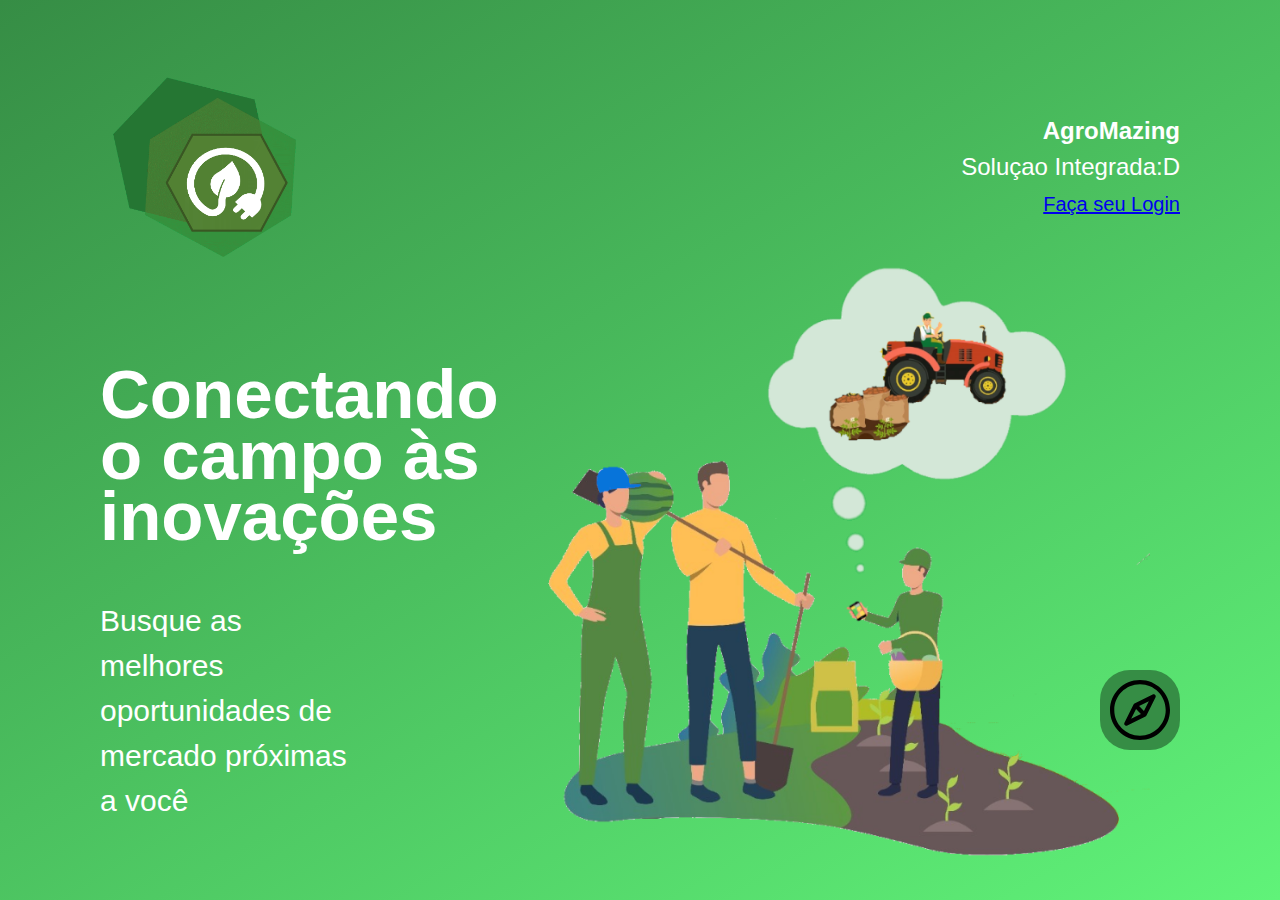
<file: src/views/index.html>
<!DOCTYPE html>
<html lang="en">
<head>
    <meta charset="UTF-8">
    <meta name="viewport" content="width=device-width, initial-scale=1.0">
    <title>AgroMazing</title>

    <link rel="stylesheet" href="../../Public/css/main.css">
    <link rel="stylesheet" href="../../Public/css/animation.css">
    <link rel="stylesheet" href="../../Public/css/page-landing.css">
    <link rel="icon" href="../../Public/assets/agromazing-icon.jpeg">

</head>

<body>
    <div id="page-landing">
        <div id="container">
            <header>
                <img 
                class="animate-up"
                id="logo"
                src="../../Public/assets/LOGO-SEM-NOME-2.png" 
                alt="CompassLogo">

                <div class="animate-up location">
                    <strong>AgroMazing</strong>
                    <p>Soluçao Integrada:D</p>
                    <a href="../../src/views/login.html">Faça seu Login</a>
                </div>
            </header>
            <main>
                <h1 class="animate-up " >Conectando o campo às inovações</h1>
                <section class="visit">
                    <p class="animate-up ">Busque as melhores oportunidades de mercado próximas a você</p>
                    <a
                    class="animate-up "
                     href="../views/services.html">
                        <img src="../../Public/assets/compass.svg" alt="Ir para">
                    </a>
                </section>

            </main>
        </div>
    </div>
    
</body>
</html>
</file>
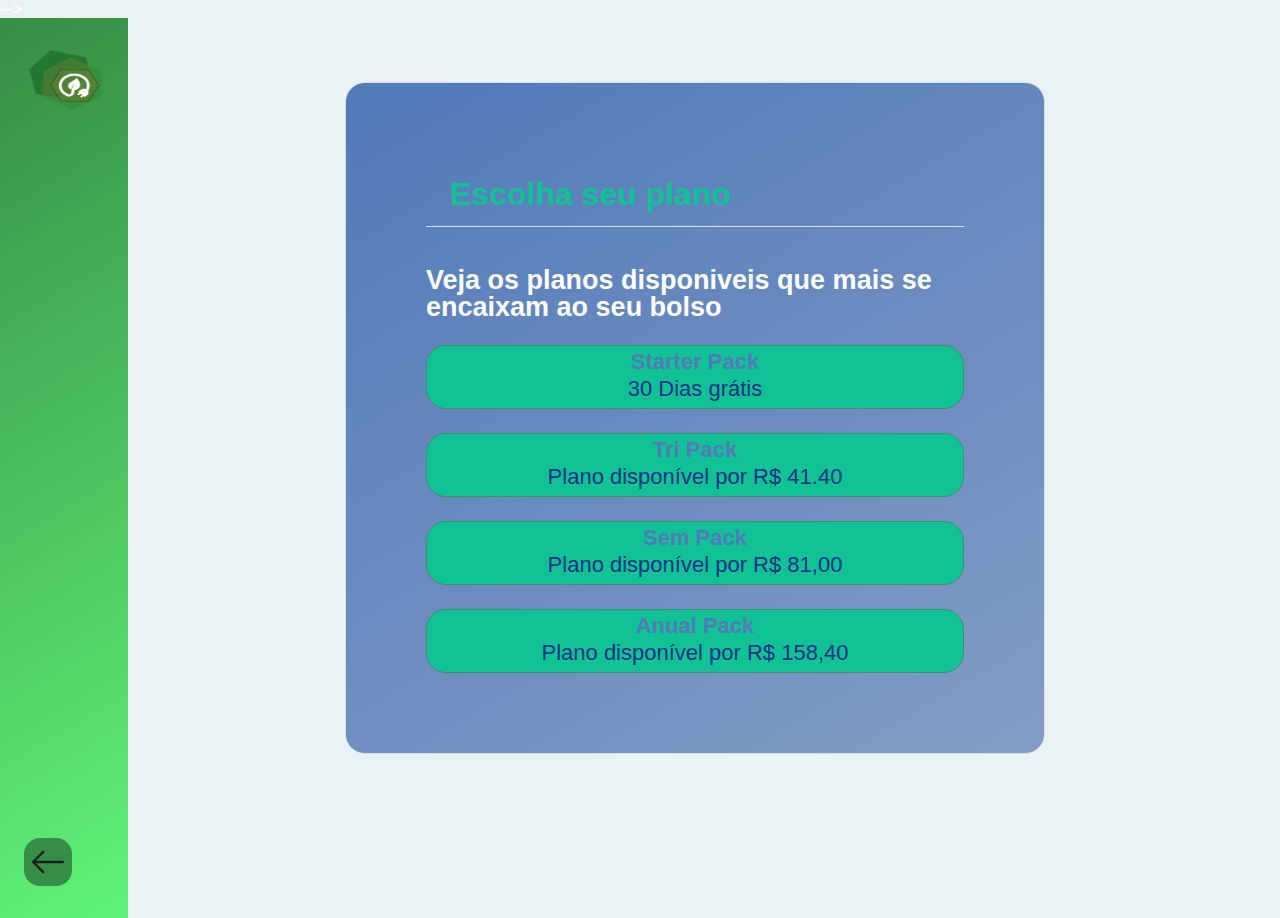
<file: src/views/business.html>
<!DOCTYPE html>
<html lang="en">

<head>
    <meta charset="UTF-8">
    <meta name="viewport" content="width=device-width, initial-scale=1.0">
    <title>Cadastre seu serviço |AgroMazing</title>

    <!-- Mapa
    <link rel="stylesheet" href="https://unpkg.com/leaflet@1.7.1/dist/leaflet.css"
        integrity="sha512-xodZBNTC5n17Xt2atTPuE1HxjVMSvLVW9ocqUKLsCC5CXdbqCmblAshOMAS6/keqq/sMZMZ19scR4PsZChSR7A=="
        crossorigin="" />

    <!-- Make sure you put this AFTER Leaflet's CSS -->
    <!-- <script src="https://unpkg.com/leaflet@1.7.1/dist/leaflet.js"
        integrity="sha512-XQoYMqMTK8LvdxXYG3nZ448hOEQiglfqkJs1NOQV44cWnUrBc8PkAOcXy20w0vlaXaVUearIOBhiXZ5V3ynxwA=="
        crossorigin=""></script> --> -->

    <link rel="stylesheet" href="../../Public/css/main.css">
    <link rel="stylesheet" href="../../Public/css/animation.css">
    <link rel="stylesheet" href="../../Public/css/business.css">
    <link rel="stylesheet" href="../../Public/css/sidebar.css">
    <!-- <link rel="stylesheet" href="../../Public/css/map.css"> -->
    <!-- <link rel="stylesheet" href="../../Public/css/forms.css"> -->

    <link rel="icon" href="../../Public/assets/agromazing-icon.jpeg">

</head>

<body>
    <div id="page-business">
        <aside class="animate-right sidebar">
            <img src="../../Public/assets/LOGO-SEM-NOME-2.png" alt="Logo">
            <footer>
                <button onclick="history.back()">
                    <img src="../../Public/assets/seta-fina2.svg" alt="Voltar">
                </button>
            </footer>
        </aside>
        <main class="animate-appear with-sidebar">
            <div class="business-card">
                <fieldset>
                    <legend>Escolha seu plano</legend>
                    <div class="cards">
                        <h2>Veja os planos disponiveis que mais se encaixam ao seu bolso</h2>
                        
                        <a href="../../src/views/create-service.html">
                            <h1>Starter Pack</h1>
                            <p>30 Dias grátis</p>
                        </a>
                        <a href="../../src/views/create-service.html">
                            <h1>Tri Pack</h1>
                            <p>Plano disponível por R$ 41.40</p>
                        </a>
                        <a href="../../src/views/create-service.html">
                            <h1>Sem Pack</h1>
                            <p>Plano disponível por R$ 81,00</p>
                        </a>
                        <a href="../../src/views/create-service.html">
                            <h1>Anual Pack</h1>
                            <p>Plano disponível por R$ 158,40</p>
                        </a>

                    </div>
                </fieldset>
            </div>
        </main>
        
    </div>
    <!-- <script src="../page-create-service.js"></script> -->
</body>

</html>
</file>
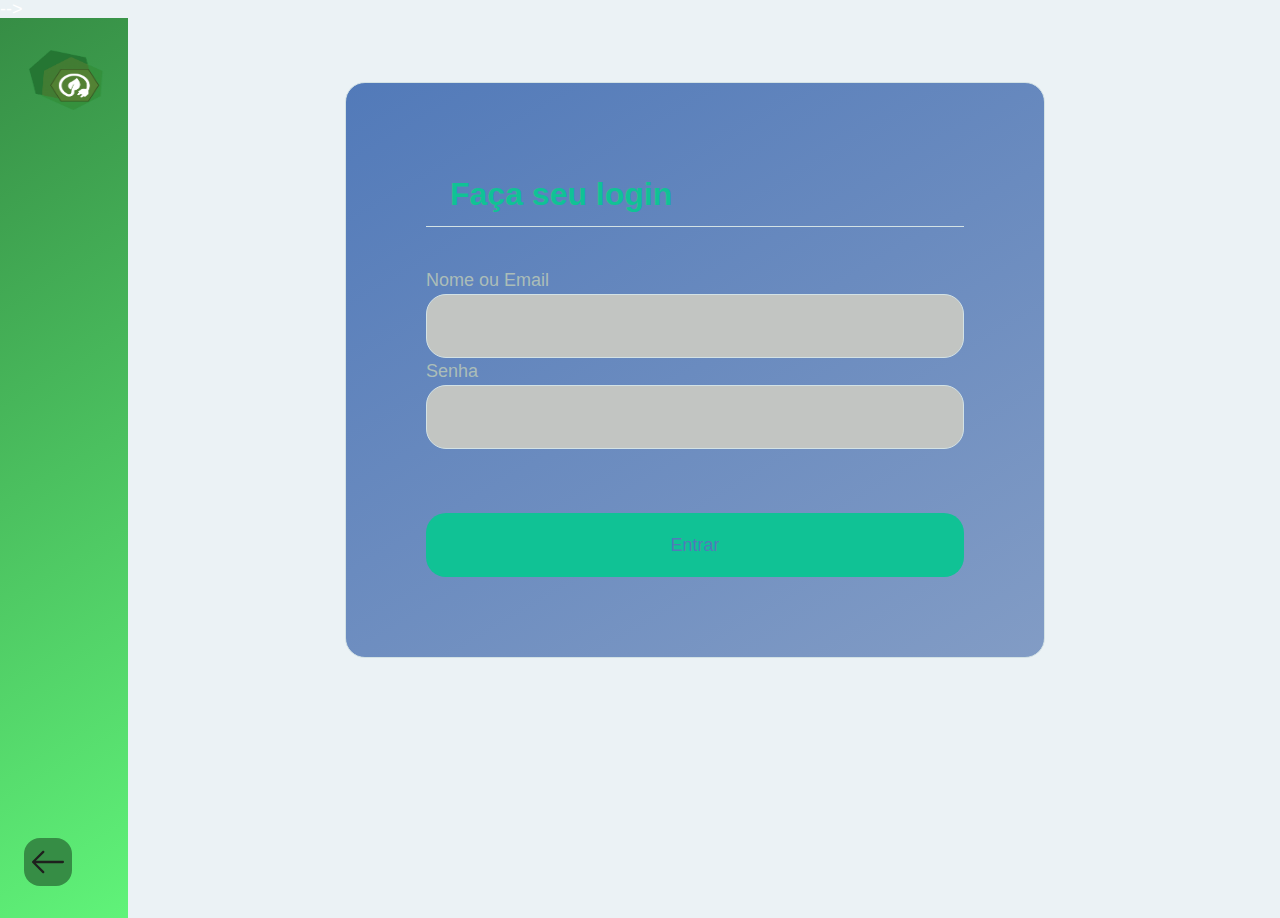
<file: src/views/login.html>
<!DOCTYPE html>
<html lang="en">

<head>
    <meta charset="UTF-8">
    <meta name="viewport" content="width=device-width, initial-scale=1.0">
    <title>Cadastre seu serviço |AgroMazing</title>

    <!-- Mapa
    <link rel="stylesheet" href="https://unpkg.com/leaflet@1.7.1/dist/leaflet.css"
        integrity="sha512-xodZBNTC5n17Xt2atTPuE1HxjVMSvLVW9ocqUKLsCC5CXdbqCmblAshOMAS6/keqq/sMZMZ19scR4PsZChSR7A=="
        crossorigin="" />

    <!-- Make sure you put this AFTER Leaflet's CSS -->
    <!-- <script src="https://unpkg.com/leaflet@1.7.1/dist/leaflet.js"
        integrity="sha512-XQoYMqMTK8LvdxXYG3nZ448hOEQiglfqkJs1NOQV44cWnUrBc8PkAOcXy20w0vlaXaVUearIOBhiXZ5V3ynxwA=="
        crossorigin=""></script> --> -->

    <link rel="stylesheet" href="../../Public/css/main.css">
    <link rel="stylesheet" href="../../Public/css/animation.css">
    <link rel="stylesheet" href="../../Public/css/login.css">
    <link rel="stylesheet" href="../../Public/css/sidebar.css">
    <!-- <link rel="stylesheet" href="../../Public/css/map.css"> -->
    <!-- <link rel="stylesheet" href="../../Public/css/forms.css"> -->

    <link rel="icon" href="../../Public/assets/agromazing-icon.jpeg">

</head>

<body>
    <div id="page-login">
        <aside class="animate-right sidebar">
            <img src="../../Public/assets/LOGO-SEM-NOME-2.png" alt="Logo">
            <footer>
                <button onclick="history.back()">
                    <img src="../../Public/assets/seta-fina2.svg" alt="Voltar">
                </button>
            </footer>
        </aside>
        <main class="animate-appear with-sidebar">
            <div class="login-card">
                <fieldset>
                    <legend>Faça seu login</legend>
                    
                        
                        <div class="input-block">
                            <label for="about">Nome ou Email</label>
                            <input id="name" name="name" type="text" required>
                        </div>
                        <div class="input-block">
                            <label for="about">Senha</label>
                            <input id="password" name="password" type="password" required>
                        </div>

                        <a href="../../src/views/user-login.html" type="button">Entrar</a>
                        
                   
                </fieldset>
            </div>
        </main>
        
    </div>
    <!-- <script src="../page-create-service.js"></script> -->
</body>

</html>
</file>
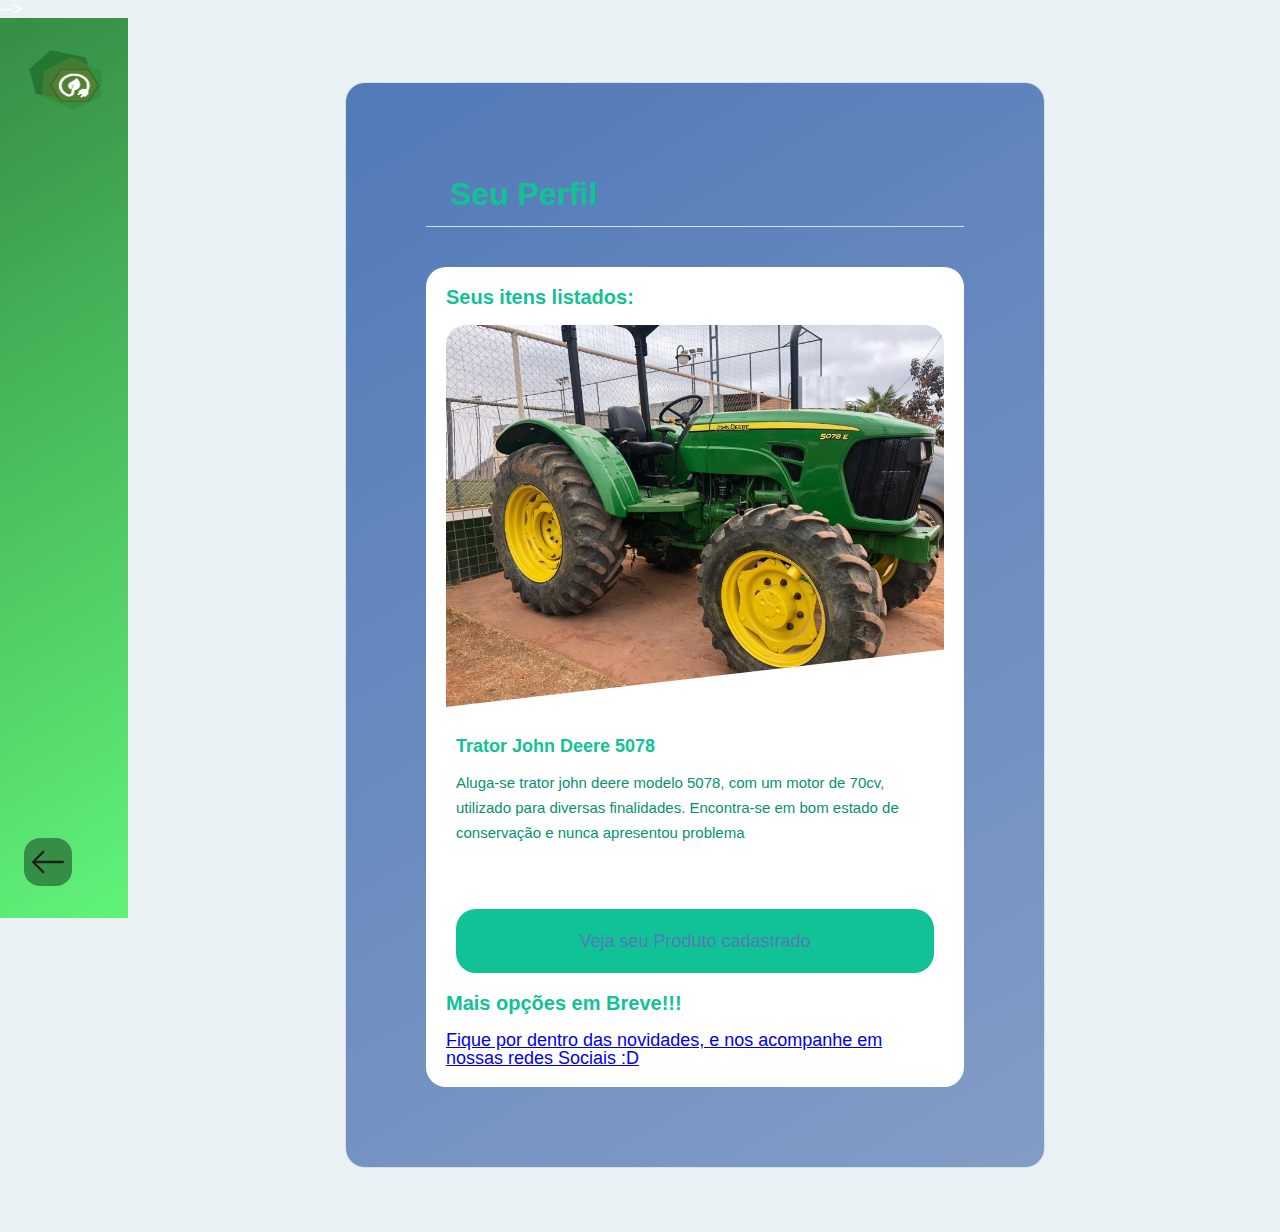
<file: src/views/user-login.html>
<!DOCTYPE html>
<html lang="en">

<head>
    <meta charset="UTF-8">
    <meta name="viewport" content="width=device-width, initial-scale=1.0">
    <title>Cadastre seu serviço |AgroMazing</title>

    <!-- Mapa
    <link rel="stylesheet" href="https://unpkg.com/leaflet@1.7.1/dist/leaflet.css"
        integrity="sha512-xodZBNTC5n17Xt2atTPuE1HxjVMSvLVW9ocqUKLsCC5CXdbqCmblAshOMAS6/keqq/sMZMZ19scR4PsZChSR7A=="
        crossorigin="" />

    <!-- Make sure you put this AFTER Leaflet's CSS -->
    <!-- <script src="https://unpkg.com/leaflet@1.7.1/dist/leaflet.js"
        integrity="sha512-XQoYMqMTK8LvdxXYG3nZ448hOEQiglfqkJs1NOQV44cWnUrBc8PkAOcXy20w0vlaXaVUearIOBhiXZ5V3ynxwA=="
        crossorigin=""></script> --> -->

    <link rel="stylesheet" href="../../Public/css/main.css">
    <link rel="stylesheet" href="../../Public/css/animation.css">
    <link rel="stylesheet" href="../../Public/css/user-login.css">
    <link rel="stylesheet" href="../../Public/css/sidebar.css">
    <!-- <link rel="stylesheet" href="../../Public/css/map.css"> -->
    <!-- <link rel="stylesheet" href="../../Public/css/forms.css"> -->

    <link rel="icon" href="../../Public/assets/agromazing-icon.jpeg">

</head>

<body>
    <div id="page-user-login">
        <aside class="animate-right sidebar">
            <img src="../../Public/assets/LOGO-SEM-NOME-2.png" alt="Logo">
            <footer>
                <button onclick="history.back()">
                    <img src="../../Public/assets/seta-fina2.svg" alt="Voltar">
                </button>
            </footer>
        </aside>
        <main class="animate-appear with-sidebar">
            <div class="login-card">
                <fieldset>
                    <legend>Seu Perfil</legend>
                    <div class="cards">
                        <h3>Seus itens listados: </h3>
                        <div class="card">
                            <div class="container">
                                <img src="../../Public/assets/jd1.jpg" alt="Trator">
                            </div>
                            <div class="details">
                                <h1>Trator John Deere 5078</h1>
                                <p>Aluga-se trator john deere modelo 5078, com um motor de 70cv, utilizado para diversas finalidades. Encontra-se em bom estado de conservação e nunca apresentou problema</p>
                                <a href="../views/service.html" type="button" >Veja seu Produto cadastrado</a> 
                            </div>
                            <h3>Mais opções em Breve!!!</h3>
                            <a href="https://linktr.ee/AgroMazing">Fique por dentro das novidades, e nos acompanhe em nossas redes Sociais :D</a>
                        </div>
                    </div>
                    <!-- <div class="blog-post">
                        <div class="blog-post-img">
                            <img src="../../Public/assets/jd1.jpg" alt="Seu trator">
                        </div>
                        <div class="blog-post-info">
                            <h1 class="blog-post-title">Trator John Deere 5078</h1>
                            <P class="blog-post-text">Aluga-se trator john deere modelo 5078, com um motor de 70cv, utilizado para diversas finalidades. Encontra-se em bom estado de conservação e nunca apresentou problema</P>
                            <a href="../views/service.html" class="blog-post-a" >Veja seu Produto cadastrado</a> -->
                        </div>
                    </div>  
                </fieldset>
            </div>
        </main>
        
    </div>
    <!-- <script src="../page-create-service.js"></script> -->
</body>

</html>
</file>
<file: Public/css/main.css>
* {
    margin: 0;
    padding: 0;
    box-sizing: border-box;
    
}
body {
    height: 100vh;
    color: #ffff;
    background: #ebf2f5;
}
:root {
    font-size: 62.5%;
}
body, input, button, textarea {
    font: 400 1.8rem/1 "Helvetica", sans-serif;
}
</file>
<file: Public/css/animation.css>
@keyframes up {
    from {
        opacity: 0;
        transform: translateY(16px);
    }
    to {
        opacity: 1;
        transform: translateY(0);
    }
}
@keyframes right{
    from {
        transform: translateX(-100%);
    }
    to{
        transform: translateX(0);
    }
}
@keyframes appear{
    from {
        opacity: 0;
    }
    to{
        opacity: 1;
    }
}

.animate-up {
    animation-name: up;
    animation-duration: 300ms;
    animation-fill-mode: backwards;
}
.animate-right {
    animation-name: right;
    animation-duration: 300ms;
}
.animate-appear {
    animation-name: appear;
    animation-duration: 400ms;
    animation-fill-mode: backwards;
}
</file>
<file: Public/css/page-landing.css>
#page-landing {
    background: linear-gradient(329.54deg, rgb(96, 243, 121) 0%, rgb(54, 141, 69)100%);
    text-align: center;
    min-height: 100%;
    display: flex;

}
#container {
    margin: auto;
    width: min(90%, 112rem);
}
#logo {
    width: 20rem;
    height: 18rem;
    
}
.location, h1, .visit p {
    height: 14vh;
}
main h1 {
    font-size: clamp(4rem, 8vw, 8.4rem);

}
.visit a img {
    width: 6rem;
    flex: none;
}
.visit a {
    width: 8rem;
    height: 8rem;
    background:  rgb(54, 141, 69);

    border: none;
    border-radius: 3rem;

    display: flex;
    align-items: center;
    justify-content: center;

    margin: 0 auto;
    
}

@media (min-width: 760px) {
    #container {
        padding: 5rem 2rem;
        background: url(../../Public/assets/display3.png) no-repeat 90% bottom;
        background-size: clamp(50rem, 60vw, 62rem );
        
    }
    header {
      display: flex;  
      align-items: center;
      justify-content: space-between;
      
    }
    header a {
        font-size: 20px;
    }
    .location, h1, .visit p{
        height: initial;
        text-align: initial;
    }
    .location{
        font-size: 2.4rem;
        line-height: 1.5;
        text-align: right;
    }
    main h1 {
        font-weight: bold;
        font-size: 69px;
        line-height: .88;
        margin: clamp(10%, 11vh, 12%) 0 5rem;
        width:  min(380px, 100%);

    }
    .visit {
        display: flex;
        align-items: center;
        justify-content: space-between;

    }
    .visit p {
        font-size: 3.0rem;
        line-height:1.5;
        width: clamp(20rem, 20vw, 30rem)
    }
    .visit a {
        margin: initial;
    }


}
</file>
<file: Public/css/business.css>
#page-business{ 
    display: flex;
    min-height: 100vh;
}
main {
    flex: 1;
}
.business-card {
    width: 700px;
    margin: 6.4rem auto;
    background:linear-gradient(329.54deg, rgb(130, 156, 197) 0%, rgb(82, 122, 185)100%);
    border: 1px solid #d3e2e5;
    border-radius: 2rem;
    overflow: hidden;
    padding: 8rem;
}

fieldset {
    border: 0;
}
fieldset legend {
    width: 100%;
    font-size: 3.2rem;
    line-height: 1.5rem;

    color: rgb(16, 194, 149);
    font-weight: 700;

    border-bottom: 1px solid #d3e2e5;
    margin-bottom: 4rem;
    padding: 2.4rem;
}

.cards {
    display: flex;
    flex-direction: column;
    align-items: center;
    justify-content: space-between;
}
.cards a {
    border: 1px solid #3f8f67;
    width: 100%;
    background: rgb(16, 194, 149);
    height: 6.4rem;
    padding: 0 1.6rem;
    margin-top: 2.4rem;
    border-radius: 2rem;
    cursor: pointer;

    flex-direction: initial;
    text-decoration: none;

}
.cards a h1{
    line-height: 32px;
    font-size: 22px;
    color:  rgb(82, 122, 185);
    display: flex;
    justify-content: center;
    align-items: center;

}
.cards a p{
    font-size: 22px;
    color:  rgb(0, 51, 134);
    display: flex;
    justify-content: center;
    align-items: center;
    margin-bottom: 0;
}
</file>
<file: Public/css/sidebar.css>
aside.sidebar {
    position: fixed;
    height: 100%;
    padding: 32px 24px;

    background: linear-gradient(329.54deg, rgb(96, 243, 121) 0%, rgb(54, 141, 69)100%); ;
    display: flex;
    flex-direction: column;
    justify-content: space-between;
}
aside.sidebar img{
    width: 80px;
    height: 60px;
    flex-direction: column;
}


aside.sidebar footer button {
    width: 48px;
    height: 48px;
    border: 0;
    background: rgb(54, 141, 69);
    border-radius: 1.6rem;
    cursor: pointer;
    display: flex;
    align-items: inherit;
    justify-content: center;
}
aside.sidebar footer button img{
    width: 32px;
    /* position: inherit; */
    align-self: center;
    
}
.with-sidebar {
    padding-left: 110px;
}
</file>
<file: Public/css/map.css>
#mapid {
    width: 100%;
    height: 28rem;
}
.map-container {
    margin-top: 6.4rem;
    background: whitesmoke;
    border: 1px solid wheat;
    border-radius: 2rem;
}
.map-container footer {
    padding: 2rem;
    text-align: center;
}
.map-container footer a {
    color: rgb(16, 194, 149);
    text-decoration: none;
}
.map-container .leaflet-container {
    border-bottom: 1px solid wheat;
    border-radius: 2rem;
}
</file>
<file: Public/css/forms.css>
form {
    width: 700px;
    margin: 6.4rem auto;
    background: #ffff;
    border: 1px solid #d3e2e5;
    border-radius: 2rem;
    overflow: hidden;
    padding: 8rem;
}
fieldset {
    border: 0;
}
fieldset + fieldset {
    margin-top: 8rem;
}
fieldset legend {
    width: 100%;
    font-size: 3.2rem;
    line-height: 1.5rem;

    color: rgb(84, 163, 139);
    font-weight: 700;

    border-bottom: 1px solid #d3e2e5;
    margin-bottom: 4rem;
    padding: 2.4rem;
}
.input-block + .input-block{
    margin-top: 2.4rem;
}

.input-block label {
    color: rgb(16, 194, 149);
    margin-bottom: .8rem;
    line-height: 1.5;
}

.input-block input,
.input-block textarea {
    width: 100%;
    background: rgb(194, 197, 194);
    border: 1px solid #d3e2e5;
    border-radius: 2rem;

    color: teal;
    outline: none;
}

.input-block input {
    height: 6.4rem;
    padding: 0 1.6rem;
}
.input-block input:valid,
.input-block textarea:valid {
    border: 1px solid #a1e9c5;
}

.input-block textarea {
    height: clamp(12rem, 16rem, 24rem);
    resize: vertical;
    padding: 1.6rem;
    line-height: 2.8rem;
}
.input-block >button {
    border: 1px solid #3f8f67;
    width: 100%;
    background: rgb(16, 194, 149);
    height: 6.4rem;
    padding: 0 1.6rem;
    margin-top: 2.4rem;
    border-radius: 2rem;
    cursor: pointer;
}
.input-block button img {
    width: 40px;
    height: 40px;
    color: #ffff;
}

/* input .file-upload-button{
    ba
} */

.primary-button {
    margin-top: 6.4rem;
    width: 100%;
    height: 6.4rem;
    border: 0;
    cursor: pointer;
    background: rgb(16, 194, 149);
    border-radius: 2rem;
    color: #ffff;
    display: flex;
    align-items: center;
    justify-content: center;
}

.primary-button img {
    margin-right: 1.6rem;
}
</file>
<file: Public/css/login.css>
#page-login{ 
    display: flex;
    min-height: 100vh;
}
main {
    flex: 1;
}
.business-card {
    width: 700px;
    margin: 6.4rem auto;
    background:linear-gradient(329.54deg, rgb(130, 156, 197) 0%, rgb(82, 122, 185)100%);
    border: 1px solid #d3e2e5;
    border-radius: 2rem;
    overflow: hidden;
    padding: 8rem;
}

fieldset {
    border: 0;
}
fieldset legend {
    width: 100%;
    font-size: 3.2rem;
    line-height: 1.5rem;

    color: rgb(16, 194, 149);
    font-weight: 700;

    border-bottom: 1px solid #d3e2e5;
    margin-bottom: 4rem;
    padding: 2.4rem;
}
.login-card {
    width: 700px;
    margin: 6.4rem auto;
    background:linear-gradient(329.54deg, rgb(130, 156, 197) 0%, rgb(82, 122, 185)100%);
    border: 1px solid #d3e2e5;
    border-radius: 2rem;
    overflow: hidden;
    padding: 8rem;
}

fieldset {
    border: 0;
}
fieldset legend {
    width: 100%;
    font-size: 3.2rem;
    line-height: 1.5rem;

    color: rgb(16, 194, 149);
    font-weight: 700;

    border-bottom: 1px solid #d3e2e5;
    margin-bottom: 4rem;
    padding: 2.4rem;
}

/* .login {
    display: flex;
    flex-direction: column;
    align-items: center;
    justify-content: space-between;
} */
.input-block label {
    color: rgb(171, 189, 184);
    margin-bottom: .8rem;
    line-height: 1.5;
}
.input-block input {
    width: 100%;
    height: 6.4rem;
    padding: 0 1.6rem;
    background: rgb(194, 197, 194);
    border: 1px solid #d3e2e5;
    border-radius: 2rem;

    color: teal;
    outline: none;
}


a {
    text-decoration: none;
    margin-top: 6.4rem;
    width: 100%;
    height: 6.4rem;
    border: 0;
    cursor: pointer;
    background: rgb(16, 194, 149);
    border-radius: 2rem;
    color: rgb(82, 122, 185);
    display: flex;
    align-items: center;
    justify-content: center;
    
    
}
</file>
<file: Public/css/user-login.css>
#page-user-login{ 
    display: flex;
    min-height: 100vh;
}
main {
    flex: 1;
}
.login-card {
    width: 700px;
    margin: 6.4rem auto;
    background:linear-gradient(329.54deg, rgb(130, 156, 197) 0%, rgb(82, 122, 185)100%);
    /* background: #ffff; */
    border: 1px solid #d3e2e5;
    border-radius: 2rem;
    overflow: hidden;
    padding: 8rem;
}

fieldset {
    border: 0;
}
fieldset legend {
    width: 100%;
    font-size: 3.2rem;
    line-height: 1.5rem;

    color: rgb(16, 194, 149);
    font-weight: 700;

    border-bottom: 1px solid #d3e2e5;
    margin-bottom: 4rem;
    padding: 2.4rem;
}
.cards{
    display: grid;
    background: #fff;
    grid-template-columns: repeat(auto-fit,minmax(400px,1fr));
    padding: 20px;
    border-radius: 20px;
}
h3{
    color: rgb(16, 194, 149);
    font-weight: bold;
    font-size: 20px;
    margin-bottom: 18px;

}
.container {
    position: relative;
    clip-path: polygon(0 0,100% 0,100% 85%, 0 100%);
}
.card {
    border-radius: 20px;

}
img {
    width: 100%;
    display: block;
    border-radius: 20px 20px 0 0;
}
.details {
    padding: 20px 10px;

}
.details h1 {
    color: rgb(16, 194, 149);
    font-weight: 600;
    font-size: 18px;
    margin: 10px 0 15px 0;
}
.details p {
    color: rgb(6, 146, 111);
    font-size: 15px;
    line-height: 25px;
    font-weight: 400;
}
.details a{
    text-decoration: none;
    margin-top: 6.4rem;
    width: 100%;
    height: 6.4rem;
    border: 0;
    cursor: pointer;
    background: rgb(16, 194, 149);
    border-radius: 2rem;
    color: rgb(82, 122, 185);
    display: flex;
    align-items: center;
    justify-content: center;
}
p{
    color:rgb(82, 122, 185) ;
    text-decoration: none;
}
</file>
